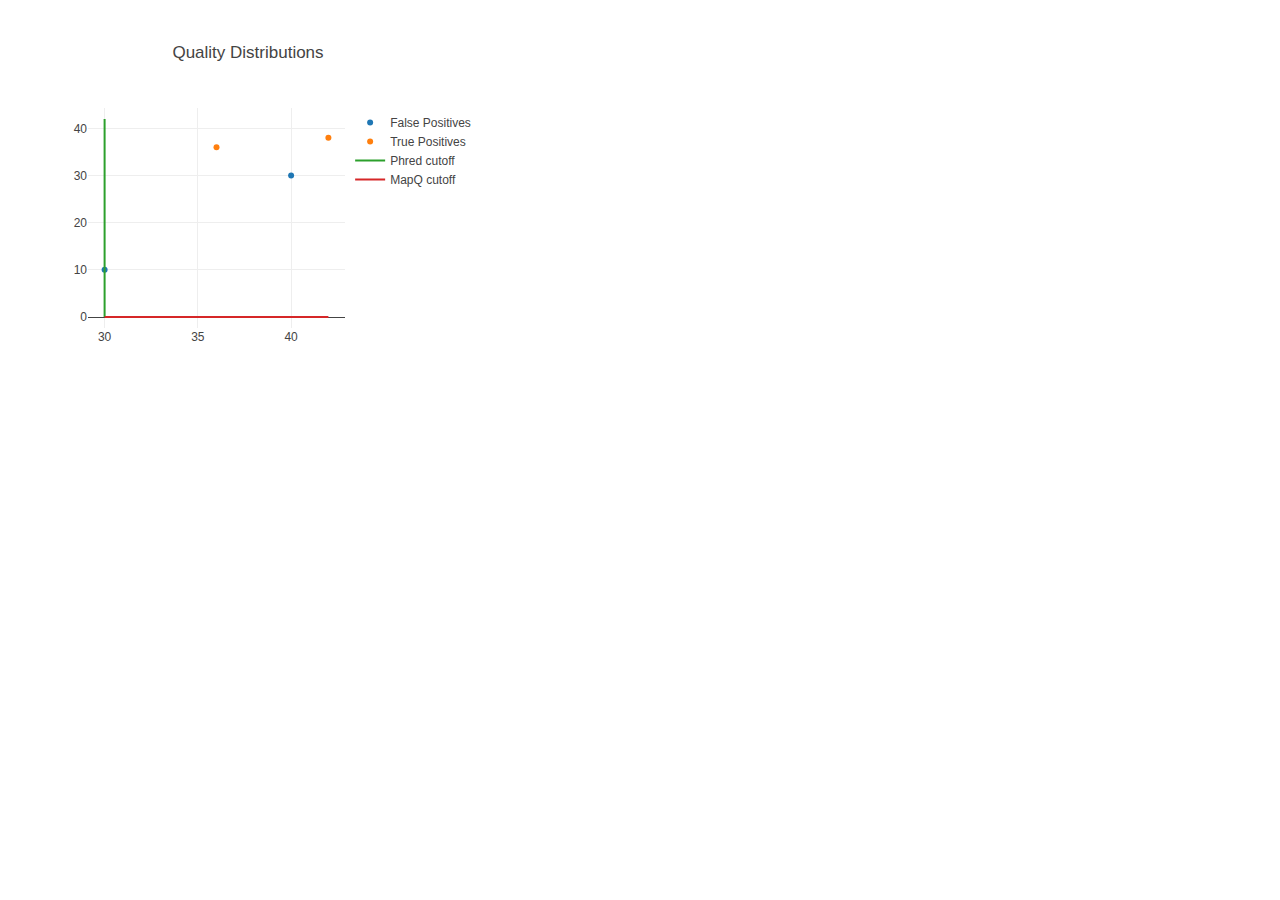
<file: plotly/mapq.html>
<head>
<!--Plotly.js-->
        <script src="https://cdn.plot.ly/plotly-latest.min.js"></script>
</head>
        <body>
<div class="plot" id="plotQual"></div>





<!-- <div data-role="fieldcontain">
	<label for="slider">Input slider:</label>
 	<input type="range" name="slider" id="slider" value="0" min="0" max="100"  />
</div>
<button id='submit'>Submit</button>
-->


<script>


        var trace1 = {
            x: [30,40],
            y: [10,30],
            mode: 'markers',
            name : "False Positives"

        };
        var trace2 ={
            x: [36,42],
            y: [36,38],
            mode: 'markers',
            name : "True Positives"

        };
		var trace3 = {
			x: [30,30],
            y: [0,42],
            mode: 'lines',
            name : "Phred cutoff"
        };
        var trace4 = {
			x: [30,42],
            y: [0,0],
            mode: 'lines',
            name : "MapQ cutoff"
        };

        var data = [trace1,trace2,trace3,trace4];

        var layout = {
            title:'Quality Distributions',
            height: 400,
            width: 480
        };
        Plotly.newPlot('plotQual', data, layout);



        </script>
        </body>
</file>
